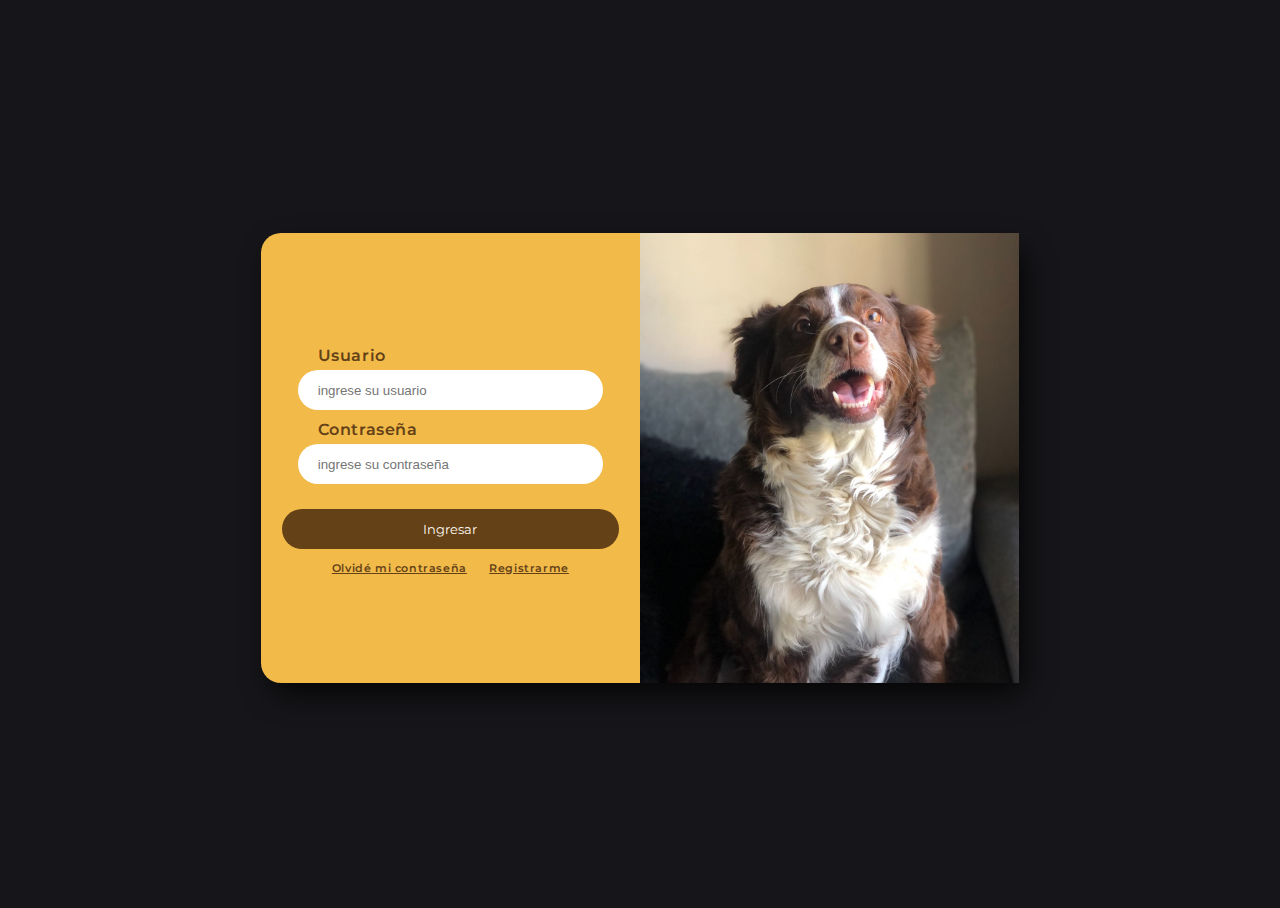
<file: login.html>
<!DOCTYPE html>
<html lang="es">
<head>
    <meta charset="UTF-8">
    <meta http-equiv="X-UA-Compatible" content="IE=edge">
    <meta name="viewport" content="width=device-width, initial-scale=1.0">
    <title>Login</title>
    <link rel="stylesheet" href="login.css">
</head>
<body>
    <div class="container">
        <div class="recuadro-login">
            <div class="formlogin">
                <form action="">
                <div class="container-inputs">
                    <label for="Usuario">Usuario</label>
                    <input type="text" name="Usuario" id="Usuario" placeholder="ingrese su usuario">
                </div>
                <div class="container-inputs">
                    <label for="Contraseña">Contraseña</label>
                    <input type="text" name="Contraseña" id="Contraseña" placeholder="ingrese su contraseña">
                </div>
                <div>
                    <button>Ingresar</button>
                </div>
                <div class="links">
                    <a href="">Olvidé mi contraseña</a>
                    <a href="registro.html">Registrarme</a>
                </div>
                
            </form>

            </div>
            <div class="imgform">
               

            </div>

        </div>
    </div>
    
</body>
</html>
</file>
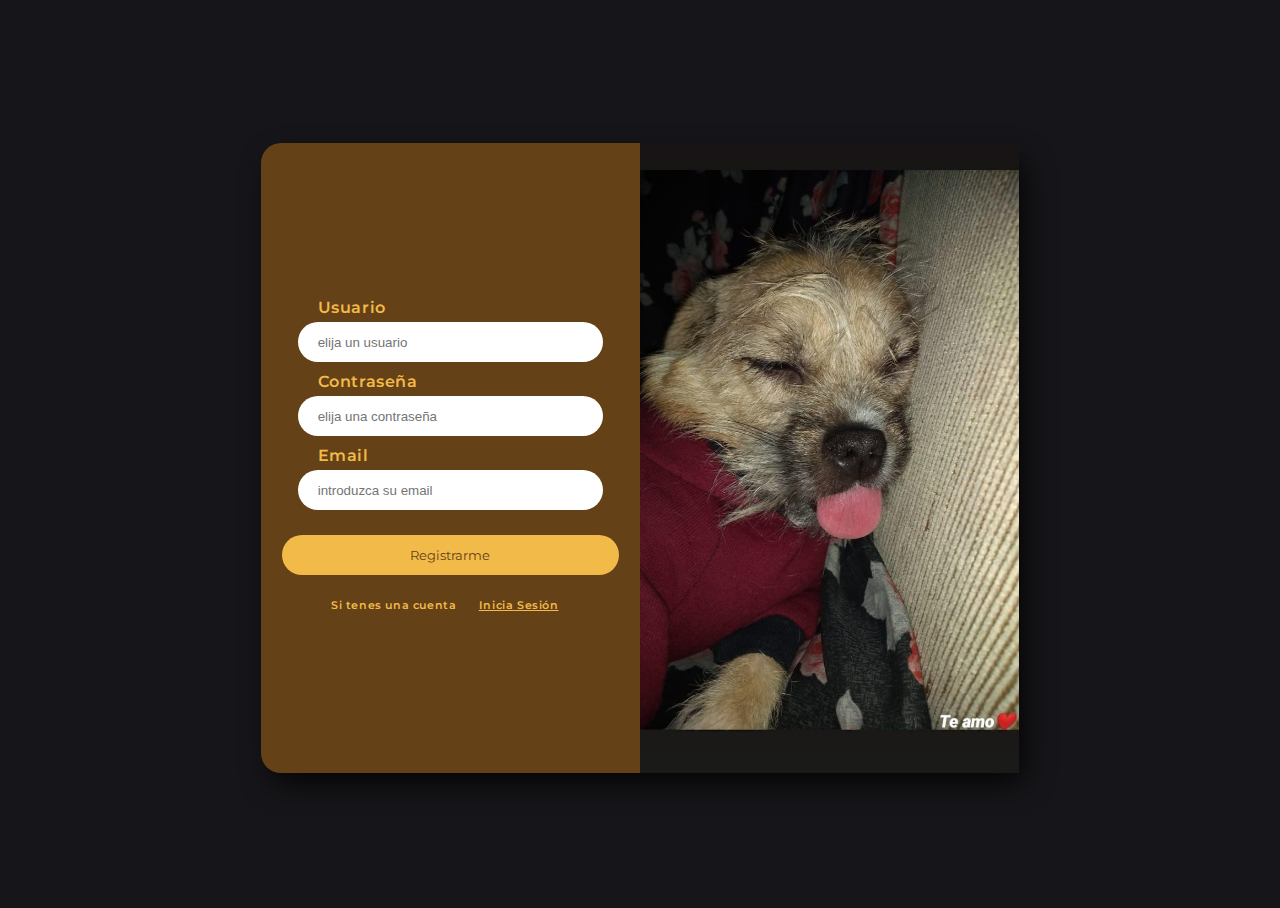
<file: registro.html>
<!DOCTYPE html>
<html lang="es">
<head>
    <meta charset="UTF-8">
    <meta http-equiv="X-UA-Compatible" content="IE=edge">
    <meta name="viewport" content="width=device-width, initial-scale=1.0">
    <title>Registrate</title>
    <link rel="stylesheet" href="registro.css">
</head>
<body>
    <div class="container">
        <div class="recuadro-login">
            <div class="formlogin">
                <form action="">
                <div class="container-inputs">
                    <label for="Usuario">Usuario</label>
                    <input type="text" name="Usuario" id="Usuario" placeholder="elija un usuario">
                </div>
                <div class="container-inputs">
                    <label for="Contraseña">Contraseña</label>
                    <input type="text" name="Contraseña" id="Contraseña" placeholder="elija una contraseña">
                </div>
                <div class="container-inputs">
                    <label for="Email">Email</label>
                    <input type="email" name="Email" id="email" placeholder="introduzca su email">
                </div>
                <div>
                    <button>Registrarme</button>
                </div>
                <div class="links">
                    <p class="si">Si tenes una cuenta</p>
                    <a href="login.html">Inicia Sesión</a>
                </div>
                
            </form>

            </div>
            <div class="imgform">
               

            </div>

        </div>
    </div>
    
</body>
</html>
</file>
<file: login.css>
@import url('https://fonts.googleapis.com/css2?family=Montserrat:ital,wght@0,100;0,200;0,300;0,400;0,500;0,600;1,100;1,200;1,300;1,400;1,500;1,600&family=Shrikhand&display=swap');
html{
    height: 100%;
}
body{
    background-color: #16161a;
    height: 100%;
    font-family: "Montserrat";
    font-weight: 600;
    letter-spacing: 0.6px;
    font-size: 16px;
}
.container{
    display: flex;
    justify-content: center;
    align-items: center;
    width: 100%;;
    height: 100%;
}

.recuadro-login{
    width: 60%;
    background:#F2BA49 ;
    height: 50%;
    border-radius: 20px;
    display: flex;
    box-shadow: 8px 13px 29px -2px rgba(0,0,0,0.78);
-webkit-box-shadow: 8px 13px 29px -2px rgba(0,0,0,0.78);
-moz-box-shadow: 8px 13px 29px -2px rgba(0,0,0,0.78);
}
.formlogin{
    width: 50%;
    height: 100%;
    display: flex;
    align-items: center;
    justify-content: center;

}
.container-inputs{
    margin: 5px 0px;
    display: flex;
    flex-direction: column;
    width: 100%;
    align-items: center;
}

form{
    width: 100%;
    height: 100%;
    display: flex;
    flex-direction: column;
    justify-content: center;
    align-items: center;
    flex-wrap: wrap;
    
}
label{
    color: #644117;
    margin-bottom: 5px;
    width: 70%;
}
input{
    border-radius: 20px;
    width: 70%;
    height: 40px;
    border: none;
    padding: 0px 20px;
}

button{
    border-radius: 20px;
    margin-top: 20px;
    width: 337px;
    background-color: #644117;
    border: none;
    font-family: "Montserrat";
    color: #FFFAF0;
    height: 40px;

}

.imgform {
    width: 50%;
    background-image:url(./assets/logintona.jpg);
    background-position: center;
    background-repeat: no-repeat;
    background-size: cover;
   


}
.links{
    display: flex;
    flex-direction: row;
    font-size: 0.7em;
    padding-top: 1em;
    align-items: center;
    
}

a{
    margin-right: 1em;
    margin-left: 1em;
    color:#644117 ;
}

button:hover{
    background-color: #ED1C24;
    color: #FFFAF0;
}

 /*tablet styles*/

 @media only screen and (min-width: 768px) and (max-width: 1279px) {
    .recuadro-login{
        width: 90%;

    } 

    button{
        width: 325px;
    }
 }

 /*medium devices*/
 @media only screen and (min-width: 600px) and (max-width: 767px) {
     .recuadro-login{
         width: 90%;
     }
     form{
         align-items:flex-start;
     }
     button{
         margin-left: 10px;
         width: 250px;
     }
 }

 /*small devices*/
@media only screen and (min-width: 480px) and (max-width: 599px){
    .recuadro-login{
        width: 90%;
    }
    form{
        align-items:flex-start;
    }
    button{
        margin-left: 10px;
        width: 190px;
    }

}

/*phones*/
@media only screen and (min-width: 425px) and (max-width: 479px){
    .recuadro-login{
        width: 99%;
    }
    form{
        align-items:flex-start;
    }
    button{
        margin-left: 10px;
        width: 190px;


    }
    .links{
        font-size: 10px;
    }
 


}

/*small phones*/
@media only screen and (min-width: 320px) and (max-width: 424px){ .recuadro-login{
    width: 99%;
}
form{
    align-items:flex-start;
}
button{
    margin-left: 10px;
    width: 130px;


}
.links{
    font-size: 10px;
    flex-direction: column;
}
input{
    width: 60%;
}
label{
    font-size: 12px;
}


}
</file>
<file: registro.css>
@import url('https://fonts.googleapis.com/css2?family=Montserrat:ital,wght@0,100;0,200;0,300;0,400;0,500;0,600;1,100;1,200;1,300;1,400;1,500;1,600&family=Shrikhand&display=swap');
html{
    height: 100%;
}
body{
    background-color: #16161a;
    height: 100%;
    font-family: "Montserrat";
    font-weight: 600;
    letter-spacing: 0.6px;
    font-size: 16px;
}
.container{
    display: flex;
    justify-content: center;
    align-items: center;
    width: 100%;;
    height: 100%;
}

.recuadro-login{
    width: 60%;
    background:#644117 ;
    height: 70%;
    border-radius: 20px;
    display: flex;
    box-shadow: 8px 13px 29px -2px rgba(0,0,0,0.78);
-webkit-box-shadow: 8px 13px 29px -2px rgba(0,0,0,0.78);
-moz-box-shadow: 8px 13px 29px -2px rgba(0,0,0,0.78);
}
.formlogin{
    width: 50%;
    height: 100%;
    display: flex;
    align-items: center;
    justify-content: center;

}
.container-inputs{
    margin: 5px 0px;
    display: flex;
    flex-direction: column;
    width: 100%;
    align-items: center;
}

form{
    width: 100%;
    height: 100%;
    display: flex;
    flex-direction: column;
    justify-content: center;
    align-items: center;
    flex-wrap: wrap;
    
}
label{
    color: #F2BA49;
    margin-bottom: 5px;
    width: 70%;
}
input{
    border-radius: 20px;
    width: 70%;
    height: 40px;
    border: none;
    padding: 0px 20px;
}

button{
    border-radius: 20px;
    margin-top: 20px;
    width: 337px;
    background-color: #F2BA49;
    border: none;
    font-family: "Montserrat";
    color: #644117;
    height: 40px;

}

.imgform {
    width: 50%;
    background-image:url(./assets/belitaa.jpg);
    background-position:center;
    background-repeat: no-repeat;
    background-size: cover;
   


}
.links{
    display: flex;
    flex-direction: row;
    font-size: 0.7em;
    padding-top: 1em;
    align-items: center;
    
}

a{
    margin-right: 1em;
    margin-left: 1em;
    color:#F2BA49 ;
}

button:hover{
    background-color: #ED1C24;
    color: #FFFAF0;
}


.si{
    margin-right: 1em;
    
    color:#F2BA49 ;
}

/*tablet styles*/

@media only screen and (min-width: 768px) and (max-width: 1279px) {
    .recuadro-login{
        height: 45%;
        width: 85%;
    }
    button{
        width: 305px;
    } 





    }
    
    
  /*medium devices*/
 @media only screen and (min-width: 600px) and (max-width: 767px){
    .recuadro-login{
        height: 65%;
        width: 85%;
    }
    button{
        width: 230px;
        margin:10px
    } 
    form{
        align-items: flex-start;
    }
    .links{
        margin-left: 7px;
    }


 }

 /*small devices*/
@media only screen and (min-width: 480px) and (max-width: 599px){
    .recuadro-login{
        height: 65%;
        width: 85%;
    }
    button{
        width: 170px;
        margin:10px
    } 
    form{
        align-items: flex-start;
    }
    .links{
        margin-left: 15px;
    }

}

/*phones*/
@media only screen and (min-width: 425px) and (max-width: 479px){
    .recuadro-login{
        height: 65%;
        width: 95%;
    }
    button{
        width: 170px;
        margin:10px
    } 
    form{
        align-items: flex-start;
    }
    .links{
        margin-left: 15px;
    }

}

/*small phones*/
@media only screen and (min-width: 320px) and (max-width: 424px){
    .recuadro-login{
        height: 65%;
        width: 95%;
    }
    button{
        width: 170px;
        margin:10px
    } 
    form{
        align-items: flex-start;
    }
    .links{
        margin-left: 15px;
    }

}
</file>
